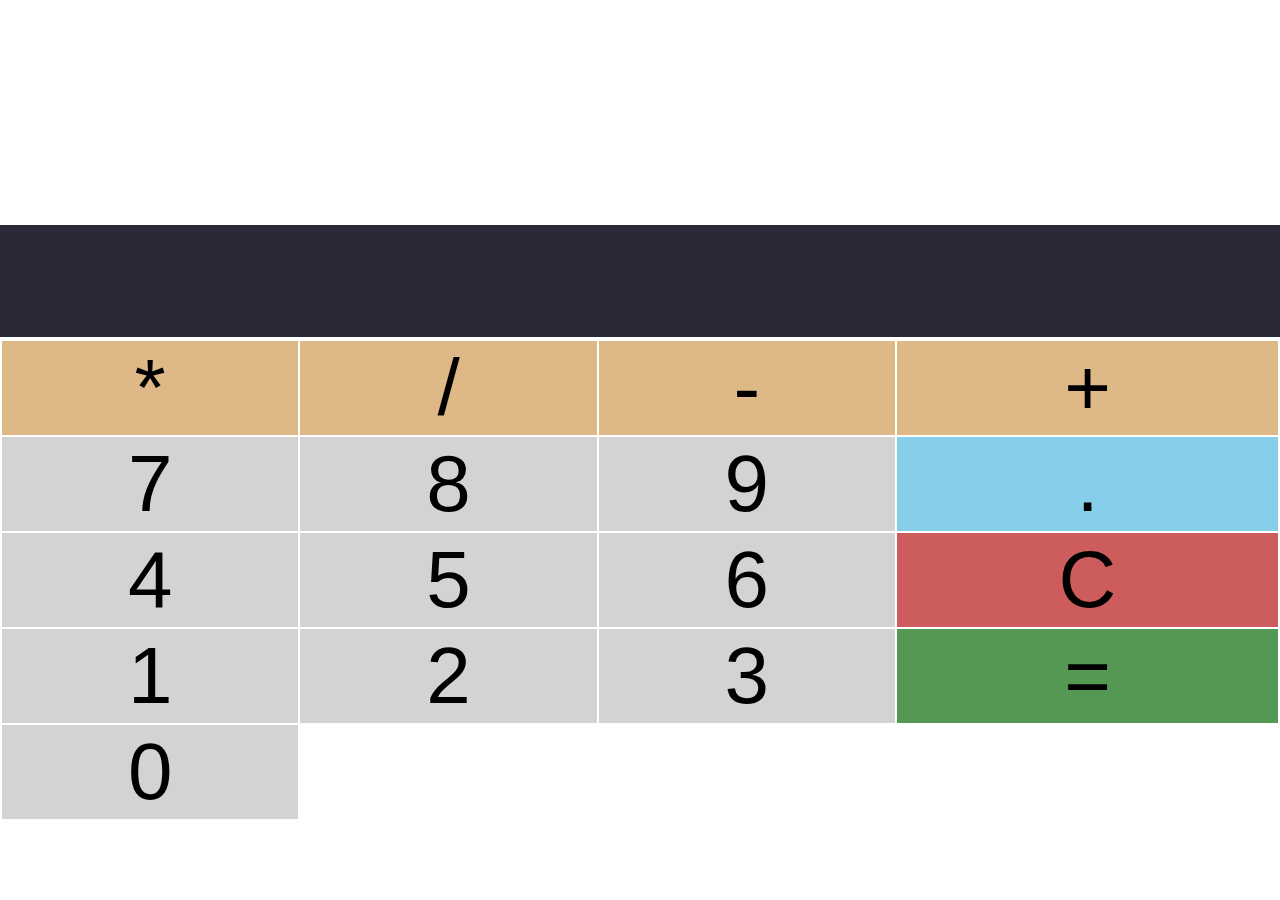
<file: Calculator/index.html>
<!DOCTYPE html>
<html lang="en">

<head>
    <meta charset="UTF-8">
    <meta http-equiv="X-UA-Compatible" content="IE=edge">
    <meta name="viewport" content="width=device-width, initial-scale=1.0">
    <link rel="stylesheet" href="css/style.css">
    <title>Calculator</title>
</head>

<body>
    <div class="container">
        <table>
            <tr>
                <input type="text" name="screen" id="screen">
            </tr>
            <tr>
                <td class="operat" data-num="*">*</td>
                <td class="operat" data-num="/">/</td>
                <td class="operat" data-num="-">-</td>
                <td class="operat" data-num="+">+</td>
            </tr>
            <tr>
                <td class="number" data-num="7">7</td>
                <td class="number" data-num="8">8</td>
                <td class="number" data-num="9">9</td>
                <td class="dot"    data-num=".">.</td>
            </tr>
            <tr>
                <td class="number" data-num="4">4</td>
                <td class="number" data-num="5">5</td>
                <td class="number" data-num="6">6</td>
                <td class="clear"              >C</td>

            </tr>
            <tr>
                <td class="number" data-num="1">1</td>
                <td class="number" data-num="2">2</td>
                <td class="number" data-num="3">3</td>
                <td class="equal"              >=</td>
            </tr>
            <tr>
                <td class="number" data-num="0">0</td>
            </tr>
        </table>
        <script src="js/app.js"></script>
</body>

</html>
</file>
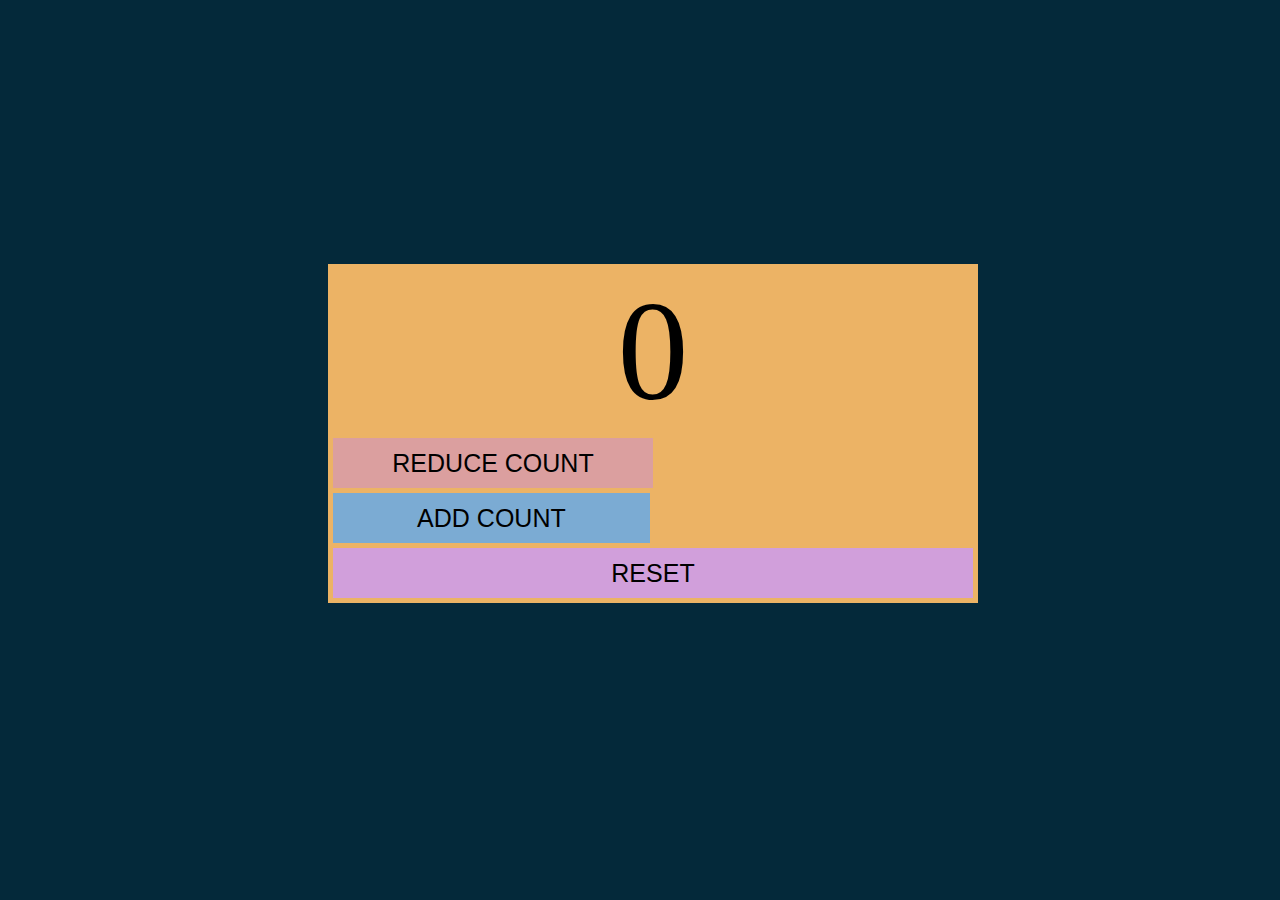
<file: Counter/index.html>
<!DOCTYPE html>
<html lang="en">

<head>
	<meta charset="UTF-8">
	<meta http-equiv="X-UA-Compatible" content="IE=edge">
	<meta name="viewport" content="width=device-width, initial-scale=1.0">
	<link rel="stylesheet" href="css/style.css">
	<title>Counter</title>
</head>

<body>

	<div class="container">
		<div id="count">0</div>

		<div class="adde">
			<button id="reduce">REDUCE COUNT</button>
			<button id="add">ADD COUNT</button>
			<button id="zero">RESET</button>
		</div>
	</div>

	<script src="js/app.js"></script>
</body>

</html>
</file>
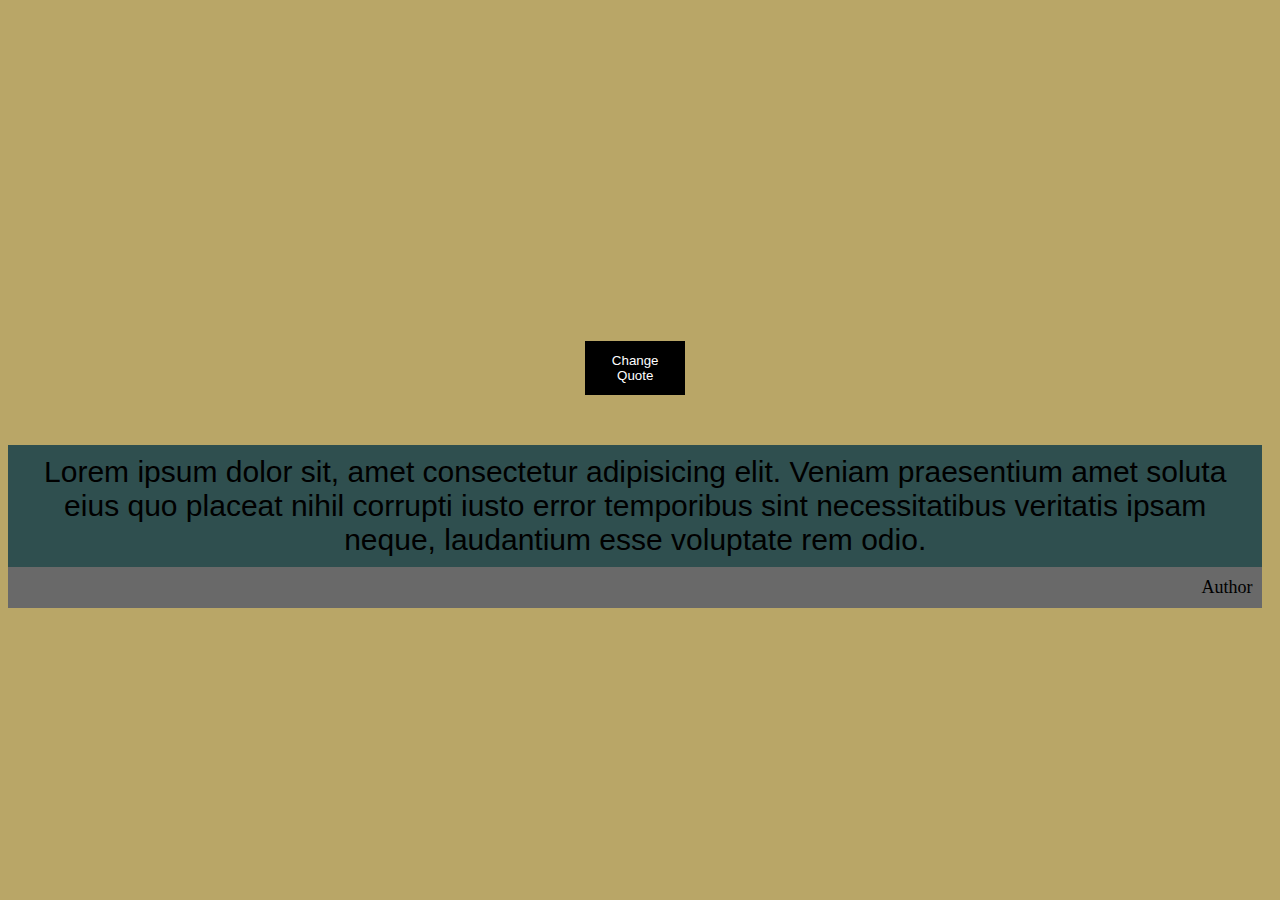
<file: Random-Quotes/index.html>
<!DOCTYPE html>
<html lang="en">
<head>
    <meta charset="UTF-8">
    <meta http-equiv="X-UA-Compatible" content="IE=edge">
    <meta name="viewport" content="width=device-width, initial-scale=1.0">
    <title>Random-Quotes</title>

    <link rel="stylesheet" href="style.css">
</head>
<body class="bg">
    <div class="container">
        <button id="btn">Change Quote</button>
        <div id="quotes">
            Lorem ipsum dolor sit, amet consectetur adipisicing elit. Veniam praesentium amet soluta eius quo placeat nihil corrupti iusto error temporibus sint necessitatibus veritatis ipsam neque, laudantium esse voluptate rem odio.
        </div>
        <div id="author">
            Author
        </div>
    </div>

    <script src="app.js"></script>
</body>
</html>
</file>
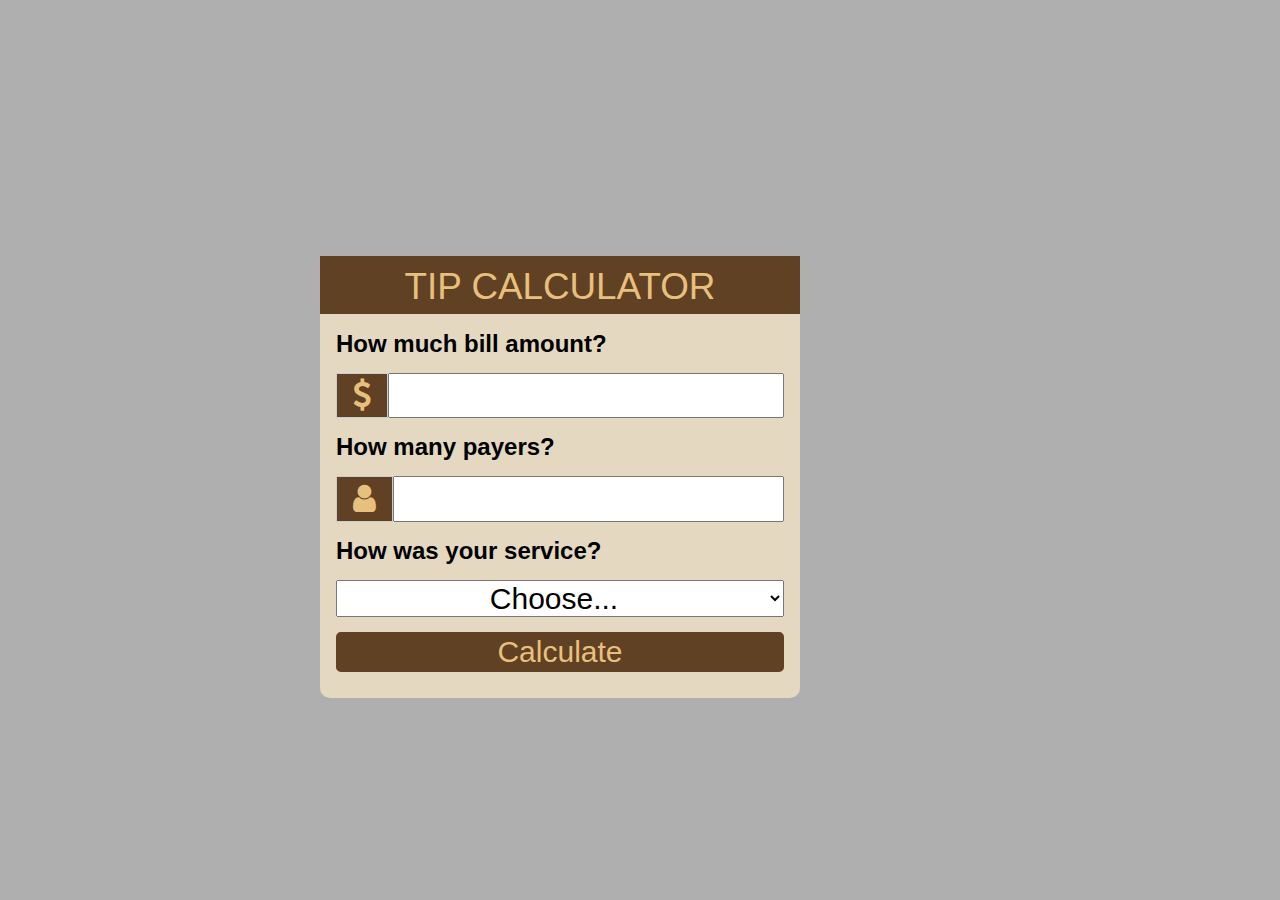
<file: Tip-Calculator/index.html>
<!DOCTYPE html>
<html lang="en">

<head>
    <meta charset="UTF-8">
    <meta http-equiv="X-UA-Compatible" content="IE=edge">
    <meta name="viewport" content="width=device-width, initial-scale=1.0">
    <link rel="stylesheet" href="css/style.css">
    <link rel="stylesheet" href="https://cdnjs.cloudflare.com/ajax/libs/font-awesome/4.7.0/css/font-awesome.min.css">
    <title>Tip Calculator</title>
</head>

<body>
    <div id="myModal" class="modal">
        <div class="modal-content">
            <span class="close">&times;</span>
            <div class="modal-vals">
                <h3></h3>
                <h3></h3>
                <h3></h3>
            </div>
        </div>
    </div>
    <div class="container">
        <div class="head">
            TIP CALCULATOR
        </div>
        <div class="middle">
            <form id="inner-form" action="">
                <div class="row">
                    <h2> How much bill amount?</h2>
                    <div class="flex-items">
                        <div class="input-group">
                            <span class="icon"><i class="fa fa-usd" aria-hidden="true"></i></span>
                            <input type="number" name="amount" id="amount">
                        </div>
                    </div>
                </div>
                <div class="row">
                    <h2> How many payers?</h2>
                    <div class="flex-items">
                        <div class="input-group">
                            <span class="icon"><i class="fa fa-user" aria-hidden="true"></i></span>
                            <input type="number" name="payer" id="payer">
                        </div>
                    </div>
                </div>
                <div class="row">
                    <h2> How was your service?</h2>
                    <div class="flex-items">
                        <div class="input-group">
                            <select class="" id="tips">
                                <option selected value="0">Choose...</option>
                                <option value="20">Perfect - 20%</option>
                                <option value="10">Good - 10%</option>
                                <option value="5">Not Bad - 5%</option>
                            </select>
                        </div>
                    </div>
                </div>
                <div class="row">
                    <div class="center-items">
                        <div class="input-group">
                            <input type="button" value="Calculate" name="calculate" id="calculate" />
                        </div>
                    </div>
                </div>
            </form>
        </div>

        <div class="result-box">
            <h2>Tip + Amount : $</h2>
            <h2>Tip : $</h2>
            <h2>Payer Each : $</h2>
        </div>
    </div>
    <script src="js/app.js"></script>
</body>

</html>
</file>
<file: Calculator/css/style.css>
* {
    margin: 0;
    font-family: 'Gill Sans', 'Gill Sans MT', Calibri, 'Trebuchet MS', sans-serif;

}

.container {
    width: 100%;
    height: 58%;
    position: absolute;
    top: 25%;
}

#screen {
    width: 100%;
    height: 7rem;
    font-size: 5rem;
    padding: 0;
    margin: 0;
    color: white;
    background-color: #292938;
    border: none;
}

table {
    width: 100%;
    height: 50%;
}

td {
    color: black;
    font-size: 5rem;
    text-align: center;
    transition: 0.3s;
    cursor: pointer;
}

.number {
    background-color: lightgray;
}

.operat {
    background-color: burlywood;
}

.clear {
    background-color: indianred;
}

.dot {
    background-color: skyblue;
}

.equal {
    background-color: rgb(84, 152, 84);
}

td:hover {
    filter: brightness(80%);
}

td:active {
    filter: brightness(65%);
}
</file>
<file: Counter/css/style.css>
body {
	background-color: #04293A;
}

.container {
	background-color: #ECB365;
	position: absolute;
	margin:20% 25%;
	width: 50%;
	height: auto;
	padding: 5px;
}

#count {
	background-color: #ECB365;
	text-align: center;
	font-size: 142px;
}

.adde {
	display: inline;
	width: auto;
	height: auto;
}

#reduce {
	font-size: 25px;
	width: 50%;
	height: 50px;
	margin-top: 5px;
	border: none;
	background-color: rgb(219, 159, 159);
}
#reduce:active{
	background-color: rgb(214, 124, 124);
}

#add {
	font-size: 25px;
	width: 49.5%;
	height: 50px;
	margin-top: 5px;
	border: none;
	background-color: rgb(123, 171, 211);
}
#add:active{
	background-color: rgb(99, 163, 214);
}

#zero {
	font-size: 25px;
	width: 100%;
	height: 50px;
	margin-top: 5px;
	border: none;
	background-color: rgb(209, 159, 219);
}
#zero:active{
	background-color: rgb(209, 146, 221);
}
</file>
<file: Random-Quotes/style.css>
#quotes {
    background-color: darkslategrey;
    height: auto;
    width: auto;
    padding: 10px;
    font-size: 30px;
    font-family: Arial, Helvetica, sans-serif;
    text-align: center;

}

#author {
    background-color: dimgrey;
    height: auto;
    width: auto;
    padding: 10px;
    text-align: end;
    font-size: 18px;
}

.bg {
    display: flex;
    justify-content: center;
    align-items: center;
    height: 98vh;
    width: 98vw;
    background-color: rgb(185, 166, 103);
}

.container {
    align-items: center;
}

#btn {
    background-color: #000;
    color: #fff;
    padding: 10px;
    margin: 50px 46%;
    text-align: center;
    transition: 0.3s;
    border-style: solid;
}

#btn:hover {
    background-color: #777777;
    color: #000;
}
</file>
<file: Tip-Calculator/css/style.css>
* {
    margin: 0;
    padding: 0;
}

body {
    background-color: #afafaf;
    padding: 12% 40%;
    font-family: 'Lucida Sans', 'Lucida Sans Regular', 'Lucida Grande', 'Lucida Sans Unicode', Geneva, Verdana, sans-serif;
}

.container {
    position: absolute;
    width: 30rem;
    height: auto;
    border-radius: 10px;
    background-color: #e4d8c1;
    padding: 0 0 1rem 0;
}

.head {
    width: 100%;
    height: 3rem;
    background-color: #614124;
    font-size: 2.3rem;
    font-family: 'Gill Sans', 'Gill Sans MT', Calibri, 'Trebuchet MS', sans-serif;
    padding-top: 10px;
    text-align: center;
    color: #E8C07D;
}

.middle {
    height: 22rem;
}

#inner-form {}

.row {
    margin: 1rem;
}

.flex-items {
    margin: 15px 0;
    width: 100%;
    float: left;
}

.center-items {
    align-items: center;
    margin: 15px 0;
    width: 100%;
}

.input-group {
    color: #E8C07D;
    font-size: 2rem;
    text-align: center;
    display: flex;
    align-content: stretch;
    height: auto;
    width: 100%;
    float: left;
}

.input-group>input,
select {
    flex: 1 0 auto;
    padding: 0;
    font-size: 30px;
}

.input-group>select {
    text-align: center;
}

#calculate {
    cursor: pointer;
    background-color: #614124;
    color: #E8C07D;
    border-radius: 0.3rem;
    border: 3px solid #614124;
}

#calculate:hover {
    background-color: #E8C07D;
    color: #614124;
    border: 3px solid #614124;
}

.icon {
    background: #614124;
    border: 1px solid #ccc;
    padding: 0.1em 0.5em;
}

.result-box {
    display: none;
    padding: 1.5rem 0 1rem 8rem;
    border-top: 3px solid #614124;
    width: auto;
    height: auto;
}

.modal {
    display: none;
    position: fixed;
    z-index: 1;
    left: 0;
    top: 0;
    width: 100%;
    height: 100%;
    overflow: auto;
    background-color: rgb(0, 0, 0);
    background-color: rgba(0, 0, 0, 0.4);
}

.modal-content {
    background-color: #fefefe;
    margin: 15% auto;
    padding: 20px;
    border: 1px solid #888;
    width: 30rem;
}

.modal-vals {
    padding: 3rem;
}
.modal-vals > h2{
    margin: 5px 0;
}

.close {
    color: #aaa;
    float: right;
    font-size: 28px;
    font-weight: bold;
}

.close:hover,
.close:focus {
    color: black;
    text-decoration: none;
    cursor: pointer;
}

/*******Media Queries********/
@media screen and (max-width: 1680px) {
    body {
        padding: 20% 25%;
    }
}
</file>
